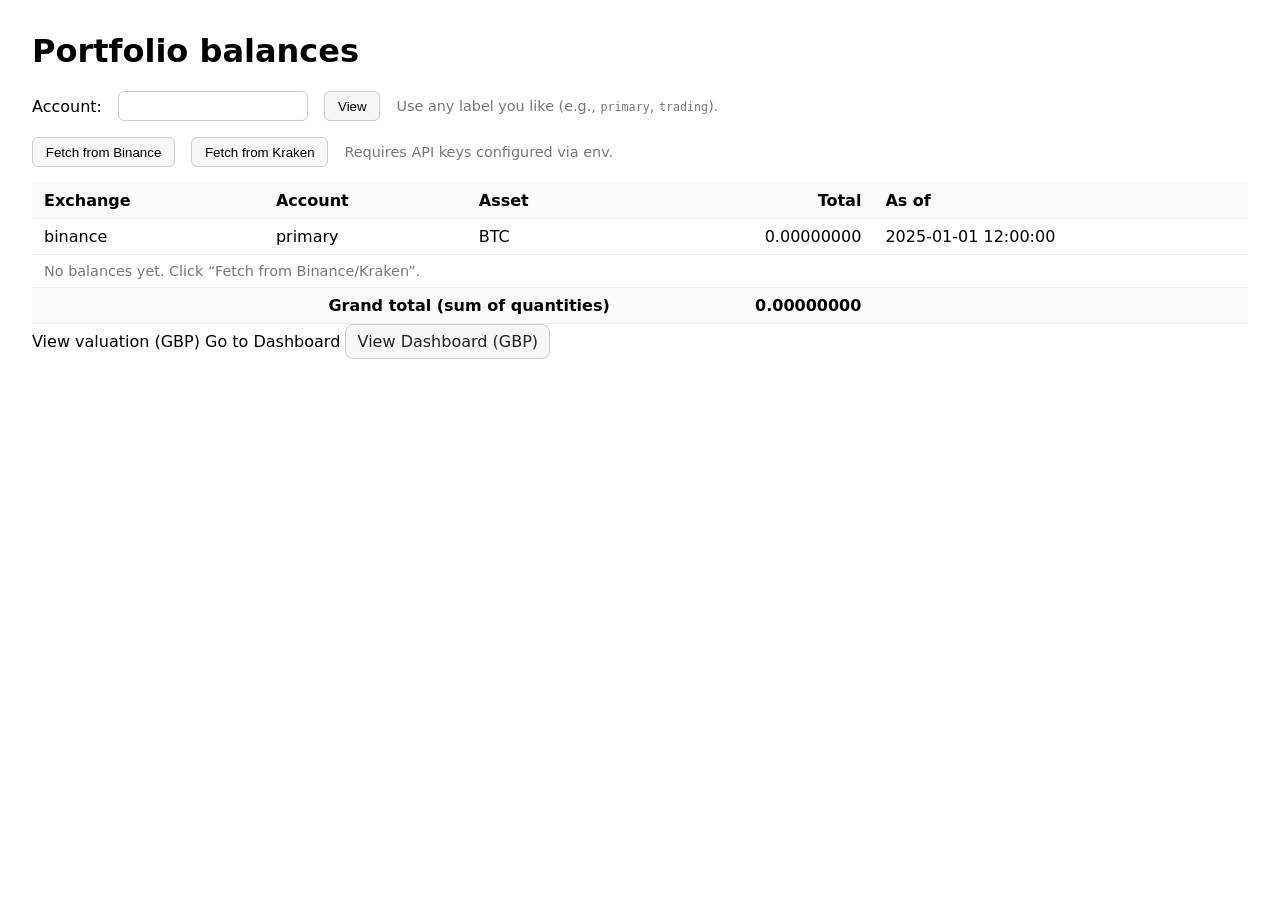
<file: src/main/resources/templates/index.html>
<!-- src/main/resources/templates/index.html -->
<!DOCTYPE html>
<html xmlns:th="http://www.thymeleaf.org">
<head>
    <meta charset="utf-8"/>
    <title>Crypto Portfolio</title>
    <style>
    body { font-family: system-ui, -apple-system, Segoe UI, Roboto, sans-serif; margin: 2rem; }
    .bar { display:flex; gap:1rem; align-items:center; margin-bottom:1rem; }
    table { border-collapse: collapse; width: 100%; }
    th, td { border-bottom: 1px solid #eee; padding: 0.5rem 0.75rem; text-align: left; }
    th { background: #fafafa; position: sticky; top: 0; }
    .right { text-align: right; }
    .muted { color: #777; font-size: 0.9em; }
    button { padding: .4rem .8rem; border: 1px solid #ccc; border-radius: 6px; background: #f7f7f7; cursor: pointer; }
    button:hover { background: #efefef; }
    input[type="text"] { padding: .4rem .6rem; border:1px solid #ccc; border-radius: 6px; }
  </style>
</head>
<body>
<h1>Portfolio balances</h1>

<form class="bar" method="get" action="/">
    <label>Account:</label>
    <input type="text" name="account" th:value="${account}">
    <button type="submit">View</button>
    <span class="muted">Use any label you like (e.g., <code>primary</code>, <code>trading</code>).</span>
</form>

<div class="bar">
    <form method="post" action="/ingest/binance">
        <input type="hidden" name="account" th:value="${account}">
        <button type="submit">Fetch from Binance</button>
    </form>
    <form method="post" action="/ingest/kraken">
        <input type="hidden" name="account" th:value="${account}">
        <button type="submit">Fetch from Kraken</button>
    </form>
    <span class="muted">Requires API keys configured via env.</span>
</div>

<table>
    <thead>
    <tr>
        <th>Exchange</th>
        <th>Account</th>
        <th>Asset</th>
        <th class="right">Total</th>
        <th>As of</th>
    </tr>
    </thead>
    <tbody>
    <tr th:each="r : ${rows}">
        <td th:text="${r.exchange()}">binance</td>
        <td th:text="${r.account()}">primary</td>
        <td th:text="${r.asset()}">BTC</td>
        <td class="right" th:text="${#numbers.formatDecimal(r.total(), 1, 8)}">0.00000000</td>
        <td th:text="${#temporals.format(r.asOf(), 'yyyy-MM-dd HH:mm:ss')}">2025-01-01 12:00:00</td>
    </tr>
    <tr th:if="${#lists.isEmpty(rows)}">
        <td colspan="5" class="muted">No balances yet. Click “Fetch from Binance/Kraken”.</td>
    </tr>
    </tbody>
    <tfoot>
    <tr>
        <th colspan="3" class="right">Grand total (sum of quantities)</th>
        <th class="right" th:text="${#numbers.formatDecimal(grandTotalQty, 1, 8)}">0.00000000</th>
        <th></th>
    </tr>
    </tfoot>
</table>

<a th:href="@{'/value'(account=${account}, vs='gbp')}">View valuation (GBP)</a>
<a th:href="@{'/dashboard'(account=${account}, vs='gbp')}">Go to Dashboard</a>

<a th:href="@{'/dashboard'(account=${account}, vs='gbp')}"
   style="display:inline-block;padding:.45rem .7rem;border:1px solid #ccc;border-radius:8px;background:#f7f7f7;text-decoration:none;color:#222;">
    View Dashboard (GBP)
</a>

</body>
</html>
</file>
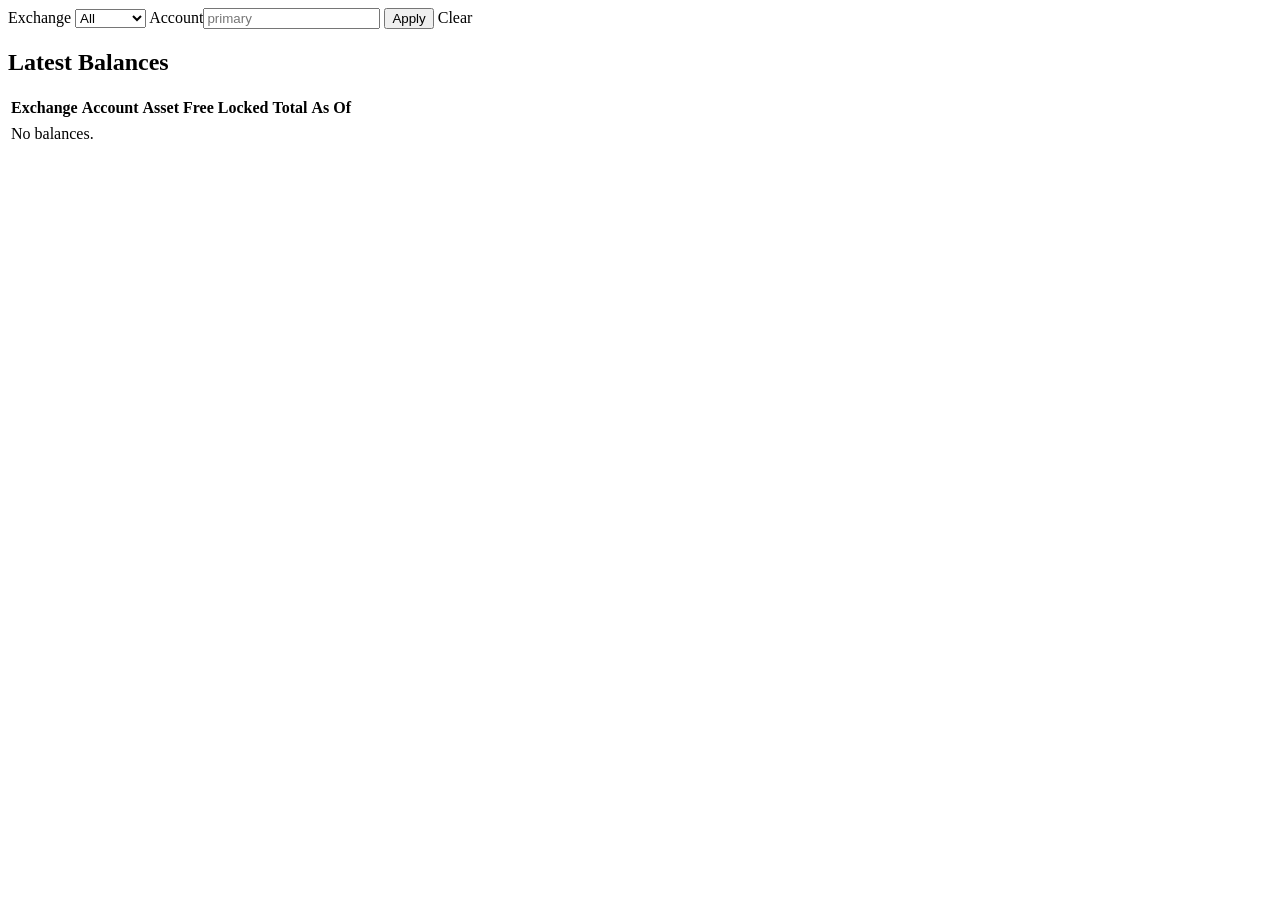
<file: src/main/resources/templates/balances.html>
<!DOCTYPE html>
<html xmlns:th="http://www.thymeleaf.org" lang="en">
<head th:replace="fragments/layout :: head('Balances')"></head>
<body>
<header th:replace="fragments/layout :: header('balances')"></header>
<main class="container">

    <form class="bar" method="get" action="/balances">
        <label>Exchange</label>
        <select name="exchange" th:value="${exchange}">
            <option value="">All</option>
            <option value="binance" th:selected="${exchange=='binance'}">Binance</option>
            <option value="kraken" th:selected="${exchange=='kraken'}">Kraken</option>
        </select>
        <label>Account</label><input name="account" th:value="${account}" placeholder="primary"/>
        <button type="submit">Apply</button>
        <a class="btn" th:href="@{/balances}">Clear</a>
    </form>

    <section class="card">
        <h2>Latest Balances</h2>
        <div class="content">
            <table>
                <thead>
                <tr>
                    <th>Exchange</th><th>Account</th><th>Asset</th>
                    <th class="right">Free</th><th class="right">Locked</th><th class="right">Total</th>
                    <th>As Of</th>
                </tr>
                </thead>
                <tbody>
                <tr th:each="b : ${rows}">
                    <td th:text="${b.exchange}"></td>
                    <td th:text="${b.account}"></td>
                    <td th:text="${b.asset}"></td>
                    <td class="right" th:text="${#numbers.formatDecimal(b.free,1,8)}"></td>
                    <td class="right" th:text="${#numbers.formatDecimal(b.locked,1,8)}"></td>
                    <td class="right" th:text="${#numbers.formatDecimal(b.total,1,8)}"></td>
                    <td th:text="${#temporals.format(b.asOf,'yyyy-MM-dd HH:mm')}"></td>
                </tr>
                <tr th:if="${#lists.isEmpty(rows)}"><td colspan="7" class="muted">No balances.</td></tr>
                </tbody>
            </table>
        </div>
    </section>
</main>
<footer th:replace="fragments/layout :: footer"></footer>
</body>
</html>
</file>
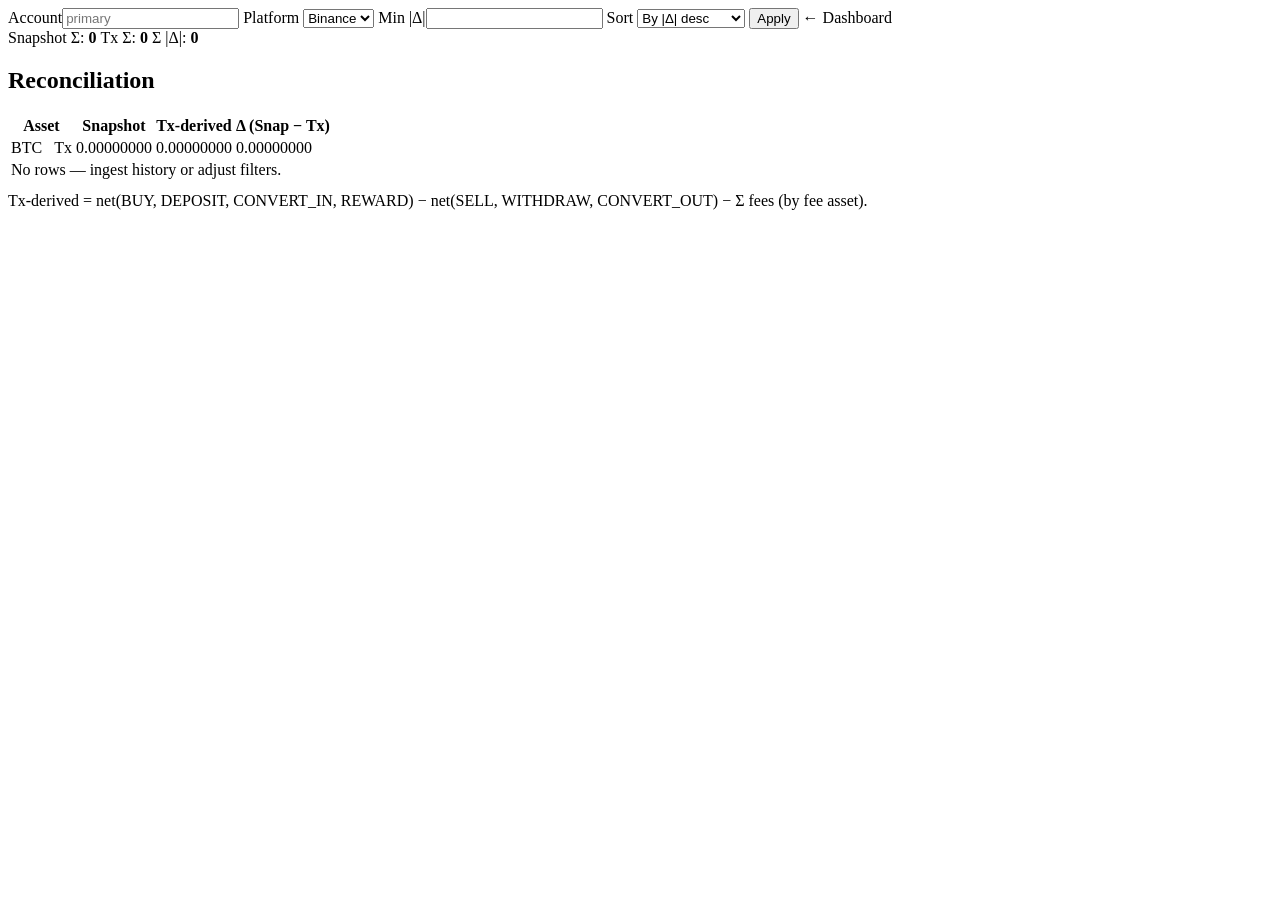
<file: src/main/resources/templates/reconcile.html>
<!DOCTYPE html>
<html xmlns:th="http://www.thymeleaf.org" lang="en">
<head th:replace="fragments/layout :: head('Reconcile')"></head>
<body>
<header th:replace="fragments/layout :: header('reconcile')"></header>
<main class="container">

    <form class="bar" method="get" action="/reconcile">
        <label>Account</label><input name="account" th:value="${account}" placeholder="primary"/>
        <label>Platform</label>
        <select name="platform" th:value="${platform}">
            <option value="binance" th:selected="${platform=='binance'}">Binance</option>
            <option value="kraken" th:selected="${platform=='kraken'}">Kraken</option>
        </select>
        <label>Min |Δ|</label><input type="number" step="0.00000001" name="minAbsDelta" th:value="${minAbsDelta}"/>
        <label>Sort</label>
        <select name="sort" th:value="${sort}">
            <option value="deltaDesc" th:selected="${sort=='deltaDesc'}">By |Δ| desc</option>
            <option value="assetAsc" th:selected="${sort=='assetAsc'}">By asset A→Z</option>
        </select>
        <button type="submit">Apply</button>
        <a class="btn" th:href="@{'/dashboard'(account=${account})}">← Dashboard</a>
    </form>

    <div class="bar">
        <span class="pill">Snapshot Σ: <strong th:text="${#numbers.formatDecimal(totalSnapshot,1,8)}">0</strong></span>
        <span class="pill">Tx Σ: <strong th:text="${#numbers.formatDecimal(totalTx,1,8)}">0</strong></span>
        <span class="pill">Σ |Δ|: <strong th:text="${#numbers.formatDecimal(totalAbsDelta,1,8)}">0</strong></span>
    </div>

    <section class="card">
        <h2>Reconciliation</h2>
        <div class="content">
            <table>
                <thead><tr><th>Asset</th><th class="right">Snapshot</th><th class="right">Tx-derived</th><th class="right">Δ (Snap − Tx)</th></tr></thead>
                <tbody>
                <tr th:each="l : ${lines}">
                    <td>
                        <span th:text="${l.asset()}">BTC</span>
                        <a class="btn" style="margin-left:8px" th:href="@{'/tx'(exchange=${platform}, account=${account}, asset=${l.asset()})}">Tx</a>
                    </td>
                    <td class="right" th:text="${#numbers.formatDecimal(l.fromSnapshot(),1,8)}">0.00000000</td>
                    <td class="right" th:text="${#numbers.formatDecimal(l.fromTx(),1,8)}">0.00000000</td>
                    <td class="right" th:classappend="${l.delta().signum() >= 0} ? 'delta-pos' : 'delta-neg'"
                        th:text="${#numbers.formatDecimal(l.delta(),1,8)}">0.00000000</td>
                </tr>
                <tr th:if="${#lists.isEmpty(lines)}"><td colspan="4" class="muted">No rows — ingest history or adjust filters.</td></tr>
                </tbody>
            </table>
            <p class="muted" style="margin-top:10px">
                Tx-derived = net(BUY, DEPOSIT, CONVERT_IN, REWARD) − net(SELL, WITHDRAW, CONVERT_OUT) − Σ fees (by fee asset).
            </p>
        </div>
    </section>
</main>
<footer th:replace="fragments/layout :: footer"></footer>
</body>
</html>
</file>
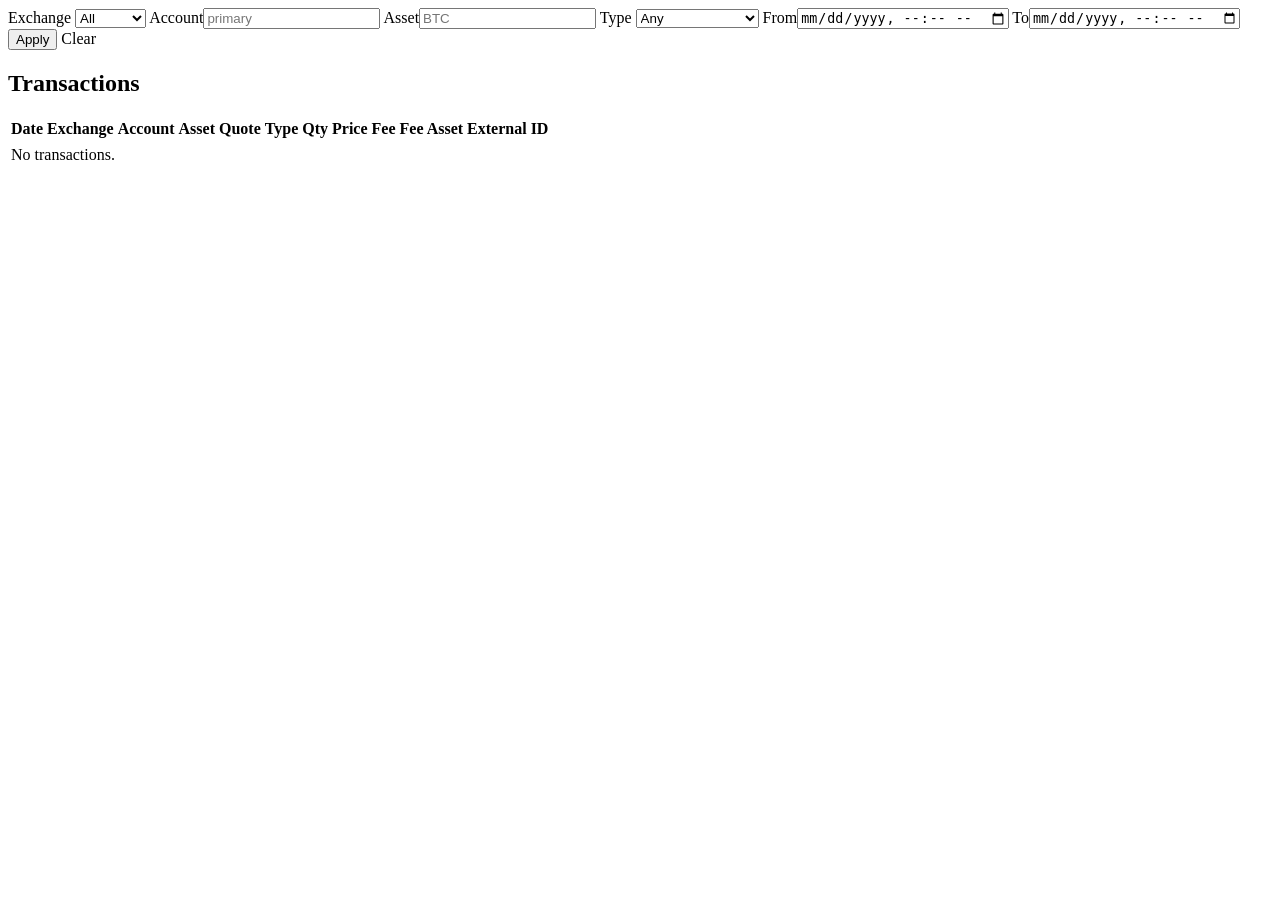
<file: src/main/resources/templates/tx.html>
<!DOCTYPE html>
<html xmlns:th="http://www.thymeleaf.org" lang="en">
<head th:replace="fragments/layout :: head('Transactions')"></head>
<body>
<header th:replace="fragments/layout :: header('tx')"></header>
<main class="container">

    <form class="bar" method="get" action="/tx">
        <label>Exchange</label>
        <select name="exchange" th:value="${exchange}">
            <option value="">All</option>
            <option value="binance" th:selected="${exchange=='binance'}">Binance</option>
            <option value="kraken" th:selected="${exchange=='kraken'}">Kraken</option>
        </select>
        <label>Account</label><input name="account" th:value="${account}" placeholder="primary"/>
        <label>Asset</label><input name="asset" th:value="${asset}" placeholder="BTC"/>
        <label>Type</label>
        <select name="type" th:value="${type}">
            <option value="">Any</option>
            <option>BUY</option><option>SELL</option>
            <option>DEPOSIT</option><option>WITHDRAW</option>
            <option>CONVERT_IN</option><option>CONVERT_OUT</option>
            <option>REWARD</option>
        </select>
        <label>From</label><input type="datetime-local" name="from" th:value="${from}"/>
        <label>To</label><input type="datetime-local" name="to" th:value="${to}"/>
        <button type="submit">Apply</button>
        <a class="btn" th:href="@{/tx}">Clear</a>
    </form>

    <section class="card">
        <h2 th:text="'Transactions (' + ${rows.size()} + ')'">Transactions</h2>
        <div class="content">
            <table>
                <thead>
                <tr>
                    <th>Date</th><th>Exchange</th><th>Account</th><th>Asset</th><th>Quote</th><th>Type</th>
                    <th class="right">Qty</th><th class="right">Price</th>
                    <th class="right">Fee</th><th>Fee Asset</th><th>External ID</th>
                </tr>
                </thead>
                <tbody>
                <tr th:each="t : ${rows}">
                    <td th:text="${#temporals.format(t.ts,'yyyy-MM-dd HH:mm')}"></td>
                    <td th:text="${t.exchange}"></td>
                    <td th:text="${t.accountRef}"></td>
                    <td th:text="${t.asset}"></td>
                    <td th:text="${t.quote}"></td>
                    <td th:text="${t.type}"></td>
                    <td class="right" th:text="${#numbers.formatDecimal(t.qty,1,8)}"></td>
                    <td class="right" th:text="${t.price==null?'-':#numbers.formatDecimal(t.price,1,8)}"></td>
                    <td class="right" th:text="${t.fee==null?'-':#numbers.formatDecimal(t.fee,1,8)}"></td>
                    <td th:text="${t.feeAsset==null?'-':t.feeAsset}"></td>
                    <td th:text="${t.externalId}"></td>
                </tr>
                <tr th:if="${#lists.isEmpty(rows)}"><td colspan="11" class="muted">No transactions.</td></tr>
                </tbody>
            </table>
        </div>
    </section>
</main>
<footer th:replace="fragments/layout :: footer"></footer>
</body>
</html>
</file>
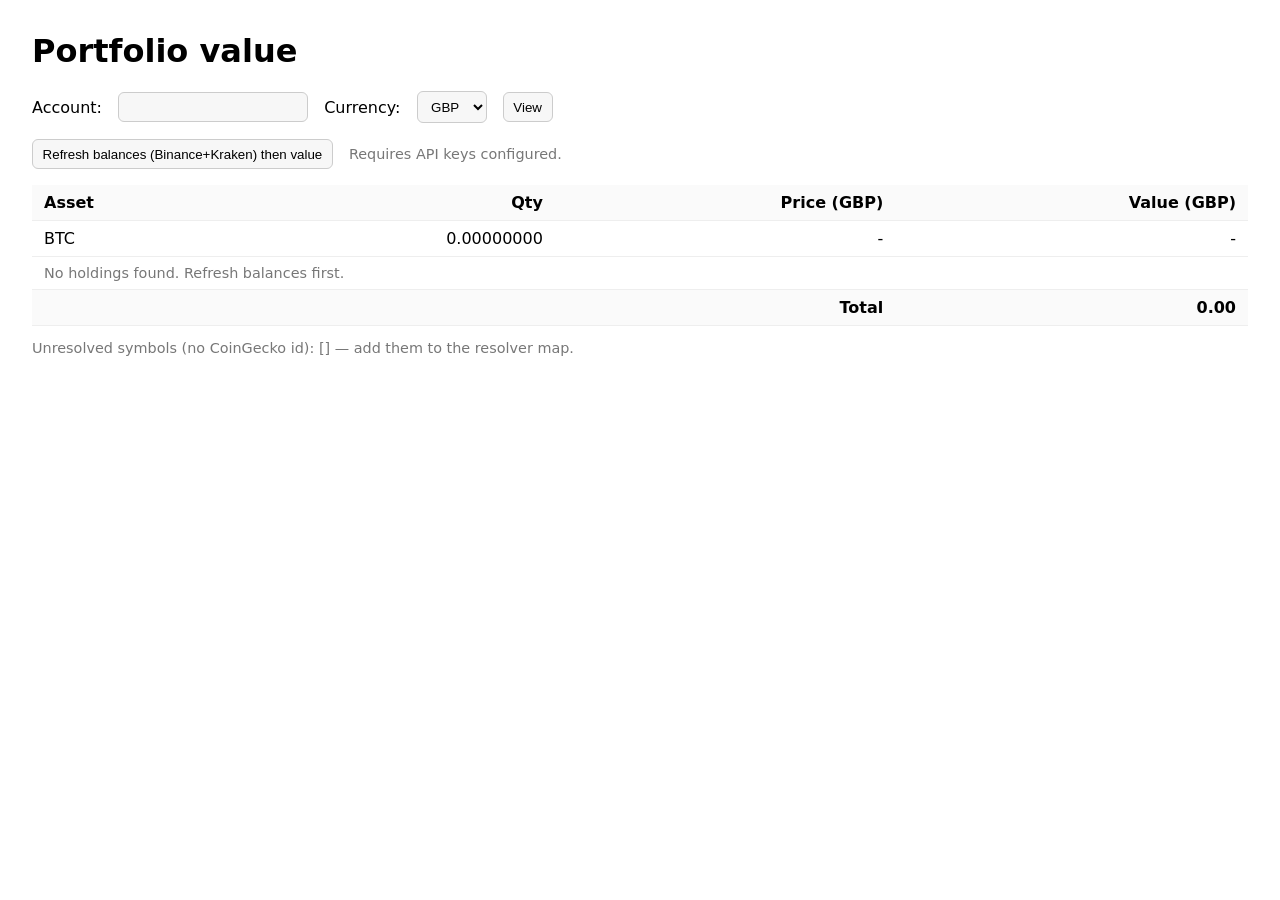
<file: src/main/resources/templates/value.html>
<!-- src/main/resources/templates/value.html -->
<!DOCTYPE html>
<html xmlns:th="http://www.thymeleaf.org">
<head>
    <meta charset="utf-8"/>
    <title>Portfolio Value</title>
    <style>
    body { font-family: system-ui, -apple-system, Segoe UI, Roboto, sans-serif; margin: 2rem; }
    .bar { display:flex; gap:1rem; align-items:center; margin-bottom:1rem; }
    table { border-collapse: collapse; width:100%; }
    th, td { border-bottom:1px solid #eee; padding:0.5rem 0.75rem; text-align:left; }
    th { background:#fafafa; position:sticky; top:0; }
    .right { text-align:right; }
    .muted { color:#777; font-size:0.9em; }
    button, select, input { padding:.4rem .6rem; border:1px solid #ccc; border-radius:6px; background:#f7f7f7; }
    button:hover { background:#efefef; cursor:pointer; }
  </style>
</head>
<body>
<h1>Portfolio value</h1>

<form class="bar" method="get" action="/value">
    <label>Account:</label>
    <input type="text" name="account" th:value="${account}">
    <label>Currency:</label>
    <select name="vs" th:value="${vs}">
        <option value="gbp" th:selected="${vs == 'gbp'}">GBP</option>
        <option value="usd" th:selected="${vs == 'usd'}">USD</option>
        <option value="eur" th:selected="${vs == 'eur'}">EUR</option>
    </select>
    <button type="submit">View</button>
</form>

<form class="bar" method="post" action="/value/refresh">
    <input type="hidden" name="account" th:value="${account}">
    <input type="hidden" name="vs" th:value="${vs}">
    <button type="submit">Refresh balances (Binance+Kraken) then value</button>
    <span class="muted">Requires API keys configured.</span>
</form>

<table>
    <thead>
    <tr>
        <th>Asset</th>
        <th class="right">Qty</th>
        <th class="right">Price (<span th:text="${vs.toUpperCase()}">GBP</span>)</th>
        <th class="right">Value (<span th:text="${vs.toUpperCase()}">GBP</span>)</th>
    </tr>
    </thead>
    <tbody>
    <tr th:each="l : ${lines}">
        <td th:text="${l.asset()}">BTC</td>
        <td class="right" th:text="${#numbers.formatDecimal(l.qty(),1,8)}">0.00000000</td>
        <td class="right" th:text="${l.price() != null ? #numbers.formatDecimal(l.price(),1,6) : '-'}">-</td>
        <td class="right" th:text="${l.value() != null ? #numbers.formatDecimal(l.value(),1,2) : '-'}">-</td>
    </tr>
    <tr th:if="${#lists.isEmpty(lines)}">
        <td colspan="4" class="muted">No holdings found. Refresh balances first.</td>
    </tr>
    </tbody>
    <tfoot>
    <tr>
        <th colspan="3" class="right">Total</th>
        <th class="right" th:text="${#numbers.formatDecimal(total,1,2)}">0.00</th>
    </tr>
    </tfoot>
</table>

<p class="muted" th:if="${unresolved != null and !unresolved.isEmpty()}">
    Unresolved symbols (no CoinGecko id): <span th:text="${unresolved}">[]</span> — add them to the resolver map.
</p>
</body>
</html>
</file>
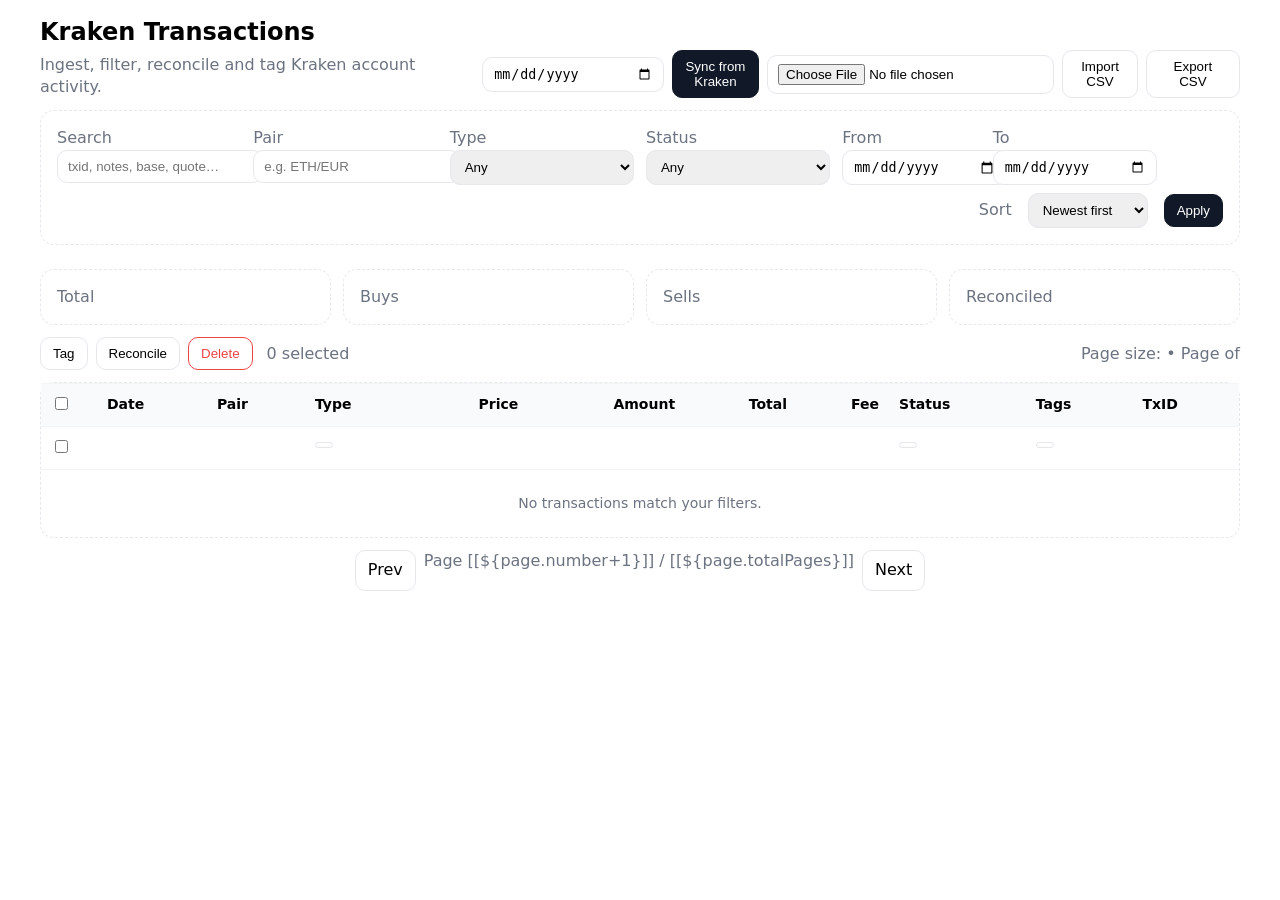
<file: src/main/resources/templates/kraken/transactions.html>
<!DOCTYPE html>
<html lang="en" xmlns:th="http://www.thymeleaf.org">
<head>
    <meta charset="UTF-8" />
    <meta name="viewport" content="width=device-width, initial-scale=1" />
    <title>Kraken Transactions</title>
    <!-- If you already have your own CSS bundle, use that instead -->
    <link rel="stylesheet" th:href="@{/css/main.css}" />
    <style>
/* Minimal layout helpers if you don't have a CSS framework wired */
body{font-family:system-ui,-apple-system,Segoe UI,Roboto,Ubuntu,Cantarell,Noto Sans,sans-serif;line-height:1.4;margin:0;padding:16px;}
.container{max-width:1200px;margin:0 auto;}
.muted{color:#6b7280}
h1{font-size:1.5rem;margin:0 0 4px}
.card{border:1px dashed #e5e7eb;border-radius:14px;padding:16px;margin:12px 0}
.grid{display:grid;gap:12px}
.grid-6{grid-template-columns:repeat(6, minmax(0, 1fr))}
.grid-4{grid-template-columns:repeat(4, minmax(0, 1fr))}
.row{display:flex;gap:8px;align-items:center;}
.right{margin-left:auto}
.btn{display:inline-flex;align-items:center;gap:6px;border:1px solid #e5e7eb;border-radius:10px;padding:8px 12px;background:#fff;cursor:pointer}
.btn[disabled]{opacity:.6;cursor:not-allowed}
.btn.primary{background:#111827;color:#fff;border-color:#111827}
.btn.destructive{border-color:#ef4444;color:#ef4444}
.input, select{border:1px solid #e5e7eb;border-radius:10px;padding:8px 10px;width:100%}
table{width:100%;border-collapse:collapse;font-size:14px}
thead tr{background:#f9fafb}
th,td{padding:10px;border-top:1px solid #f3f4f6;text-align:left;vertical-align:middle}
.text-right{text-align:right}
.badge{display:inline-block;padding:2px 8px;border-radius:999px;font-size:12px;border:1px solid #e5e7eb;background:#fff;margin-right:6px;margin-bottom:4px}
.badge.ok{background:#ecfdf5;border-color:#10b981;color:#065f46}
.badge.warn{background:#fffbeb;border-color:#f59e0b;color:#92400e}
.badge.err{background:#fef2f2;border-color:#ef4444;color:#991b1b}
.pagination{display:flex;gap:8px;justify-content:center;margin:12px 0}
.truncate{max-width:260px;white-space:nowrap;overflow:hidden;text-overflow:ellipsis}
</style>
</head>
<body>
<div class="container" x-data>
    <div class="row" style="justify-content:space-between;align-items:flex-end">
        <div>
            <h1>Kraken Transactions</h1>
            <div class="muted">Ingest, filter, reconcile and tag Kraken account activity.</div>
        </div>
        <div class="row">
            <form th:action="@{/kraken/transactions/sync}" method="post" class="row" th:object="${filters}">
                <input type="hidden" th:if="${_csrf != null}" th:name="${_csrf.parameterName}" th:value="${_csrf.token}" />
                <input class="input" type="date" th:field="*{from}" placeholder="From" />
                <button class="btn primary" type="submit">Sync from Kraken</button>
            </form>
            <form th:action="@{/kraken/transactions/import}" method="post" enctype="multipart/form-data" class="row">
                <input type="hidden" th:if="${_csrf != null}" th:name="${_csrf.parameterName}" th:value="${_csrf.token}" />
                <input class="input" type="file" name="file" accept=".csv" required />
                <button class="btn" type="submit">Import CSV</button>
            </form>
            <button class="btn" type="button" onclick="exportCsv()">Export CSV</button>
        </div>
    </div>



    <!-- Filters -->
    <form class="card" th:action="@{/kraken/transactions}" method="get" th:object="${filters}">
        <div class="grid grid-6">
            <div class="grid-col-span-2">
                <label class="muted">Search</label>
                <input class="input" th:field="*{q}" placeholder="txid, notes, base, quote…" />
            </div>
            <div>
                <label class="muted">Pair</label>
                <input class="input" th:field="*{pair}" placeholder="e.g. ETH/EUR" />
            </div>
            <div>
                <label class="muted">Type</label>
                <select th:field="*{type}">
                    <option value="">Any</option>
                    <option value="buy">Buy</option>
                    <option value="sell">Sell</option>
                    <option value="deposit">Deposit</option>
                    <option value="withdrawal">Withdrawal</option>
                    <option value="staking">Staking</option>
                    <option value="fee">Fee</option>
                </select>
            </div>
            <div>
                <label class="muted">Status</label>
                <select th:field="*{status}">
                    <option value="">Any</option>
                    <option value="new">New</option>
                    <option value="pending">Pending</option>
                    <option value="reconciled">Reconciled</option>
                    <option value="error">Error</option>
                </select>
            </div>
            <div class="grid" style="grid-template-columns:1fr 1fr;gap:8px">
                <div>
                    <label class="muted">From</label>
                    <input class="input" type="date" th:field="*{from}" />
                </div>
                <div>
                    <label class="muted">To</label>
                    <input class="input" type="date" th:field="*{to}" />
                </div>
            </div>
        </div>
        <div class="row" style="justify-content:flex-end;margin-top:8px">
            <label class="muted">Sort</label>
            <select name="sort" th:value="${filters.sort}" class="input" style="width:auto;margin-left:8px">
                <option value="-ts">Newest first</option>
                <option value="ts">Oldest first</option>
                <option value="pair">Pair A→Z</option>
                <option value="-pair">Pair Z→A</option>
                <option value="-amount">Amount desc</option>
                <option value="amount">Amount asc</option>
            </select>
            <button class="btn primary" type="submit" style="margin-left:8px">Apply</button>
        </div>
    </form>


    <!-- Metrics -->
    <div class="grid grid-4">
        <div class="card"><div class="muted">Total</div><div th:text="${metrics.total}"></div></div>
        <div class="card"><div class="muted">Buys</div><div th:text="${metrics.buys}"></div></div>
        <div class="card"><div class="muted">Sells</div><div th:text="${metrics.sells}"></div></div>
        <div class="card"><div class="muted">Reconciled</div><div th:text="${metrics.reconciled}"></div></div>
    </div>

    <!-- Bulk actions -->
    <form th:action="@{/kraken/transactions/bulk}" method="post" id="bulkForm" class="row">
        <input type="hidden" th:if="${_csrf != null}" th:name="${_csrf.parameterName}" th:value="${_csrf.token}" />
        <input type="hidden" name="action" value="" />
        <input type="hidden" name="tag" value="" />
        <button class="btn" type="button" onclick="bulkSet('tag')">Tag</button>
        <button class="btn" type="button" onclick="bulkSet('reconcile')">Reconcile</button>
        <button class="btn destructive" type="button" onclick="bulkSet('delete')">Delete</button>
        <div class="muted" id="selCount" style="margin-left:6px">0 selected</div>
        <div class="right muted">Page size: <span th:text="${page.size}"></span> • Page <span th:text="${page.number + 1}"></span> of <span th:text="${page.totalPages}"></span></div>
    </form>

    <!-- Table -->
    <div class="card" style="padding:0">
        <table>
            <thead>
            <tr>
                <th style="width:36px"><input type="checkbox" id="selectAll" onclick="toggleAll(this)" /></th>
                <th>Date</th>
                <th>Pair</th>
                <th>Type</th>
                <th class="text-right">Price</th>
                <th class="text-right">Amount</th>
                <th class="text-right">Total</th>
                <th class="text-right">Fee</th>
                <th>Status</th>
                <th>Tags</th>
                <th>TxID</th>
            </tr>
            </thead>
            <tbody>
            <tr th:each="t : ${items}">
                <td><input type="checkbox" name="ids" th:value="${t.id}" class="rowCheck" onchange="updateSel()"/></td>
                <td th:text="${t.ts != null ? #temporals.format(t.ts, 'yyyy-MM-dd HH:mm') : ''}"></td>
                <td><span th:text="${t.pair}" class=""></span></td>
                <td>
                    <span class="badge"
                          th:classappend="${t.type == 'buy'} ? ' ok' : (t.type == 'sell' ? ' err' : '')"
                          th:text="${t.type}"></span>
                </td>
                <td class="text-right" th:text="${t.price}"></td>
                <td class="text-right" th:text="${t.amount}"></td>
                <td class="text-right" th:text="${t.total}"></td>
                <td class="text-right" th:text="${t.fee}"></td>
                <td>
                    <span class="badge"
                          th:classappend="${t.status == 'reconciled'} ? ' ok' : (t.status == 'error' ? ' err' : (t.status == 'pending' ? ' warn' : ''))"
                          th:text="${t.status}"></span>
                </td>
                <td>
                    <span th:each="tag : ${t.tags}" class="badge" th:text="${tag}"></span>
                </td>
                <td class="truncate" th:title="${t.txid}" th:text="${t.txid}"></td>
            </tr>
            <tr th:if="${#lists.isEmpty(items)}">
                <td colspan="11" class="muted" style="text-align:center;padding:24px">No transactions match your filters.</td>
            </tr>
            </tbody>
        </table>
    </div>

    <!-- Pagination -->
    <div class="pagination">
        <a class="btn" th:href="@{/kraken/transactions(page=${page.number-1},size=${page.size},sort=${filters.sort},pair=${filters.pair},type=${filters.type},status=${filters.status},q=${filters.q},from=${filters.from},to=${filters.to})}" th:if="${page.number > 0}">Prev</a>
        <span class="muted">Page [[${page.number+1}]] / [[${page.totalPages}]]</span>
        <a class="btn" th:href="@{/kraken/transactions(page=${page.number+1},size=${page.size},sort=${filters.sort},pair=${filters.pair},type=${filters.type},status=${filters.status},q=${filters.q},from=${filters.from},to=${filters.to})}" th:if="${page.number+1 < page.totalPages}">Next</a>
    </div>
</div>

<script>
function toggleAll(cb){
const rows = document.querySelectorAll('.rowCheck');
rows.forEach(r => r.checked = cb.checked);
updateSel();
}
function updateSel(){
const rows = document.querySelectorAll('.rowCheck:checked');
document.getElementById('selCount').textContent = `${rows.length} selected`;
}
function bulkSet(action){
const form = document.getElementById('bulkForm');
const ids = document.querySelectorAll('.rowCheck:checked');
if(ids.length===0){ alert('Select at least one row'); return; }
form.action = action === 'tag' ? form.action + '?action=tag' : form.action + `?action=${action}`;
if(action==='tag'){
const t = prompt('Add tag:');
if(!t) return;
form.querySelector('input[name="tag"]').value = t;
}
form.submit();
}
function exportCsv(){
// Simple client-side export of current page table rows
const rows = Array.from(document.querySelectorAll('tbody tr'));
const data = [];
const header = ['id','ts','pair','type','price','amount','total','fee','status','tags','txid'];
data.push(header.join(','));
rows.forEach(tr => {
const cb = tr.querySelector('input.rowCheck');
if(!cb) return; // skip empty state row
const tds = tr.querySelectorAll('td');
const id = cb.value;
const ts = tds[1]?.innerText || '';
const pair = tds[2]?.innerText || '';
const type = tds[3]?.innerText || '';
const price = tds[4]?.innerText || '';
const amount = tds[5]?.innerText || '';
const total = tds[6]?.innerText || '';
const fee = tds[7]?.innerText || '';
const status = tds[8]?.innerText || '';
const tags = tds[9]?.innerText || '';
const txid = tds[10]?.innerText || '';
data.push([id,ts,pair,type,price,amount,total,fee,status,tags,txid].map(s => '"'+String(s).replaceAll('"','""')+'"').join(','));
});
const blob = new Blob([data.join('\n')], {type: 'text/csv;charset=utf-8;'});
const url = URL.createObjectURL(blob);
const a = document.createElement('a');
a.href = url; a.download = `kraken-transactions-${Date.now()}.csv`;
document.body.appendChild(a); a.click(); a.remove();
URL.revokeObjectURL(url);
}
</script>
</body>
</html>
</file>
